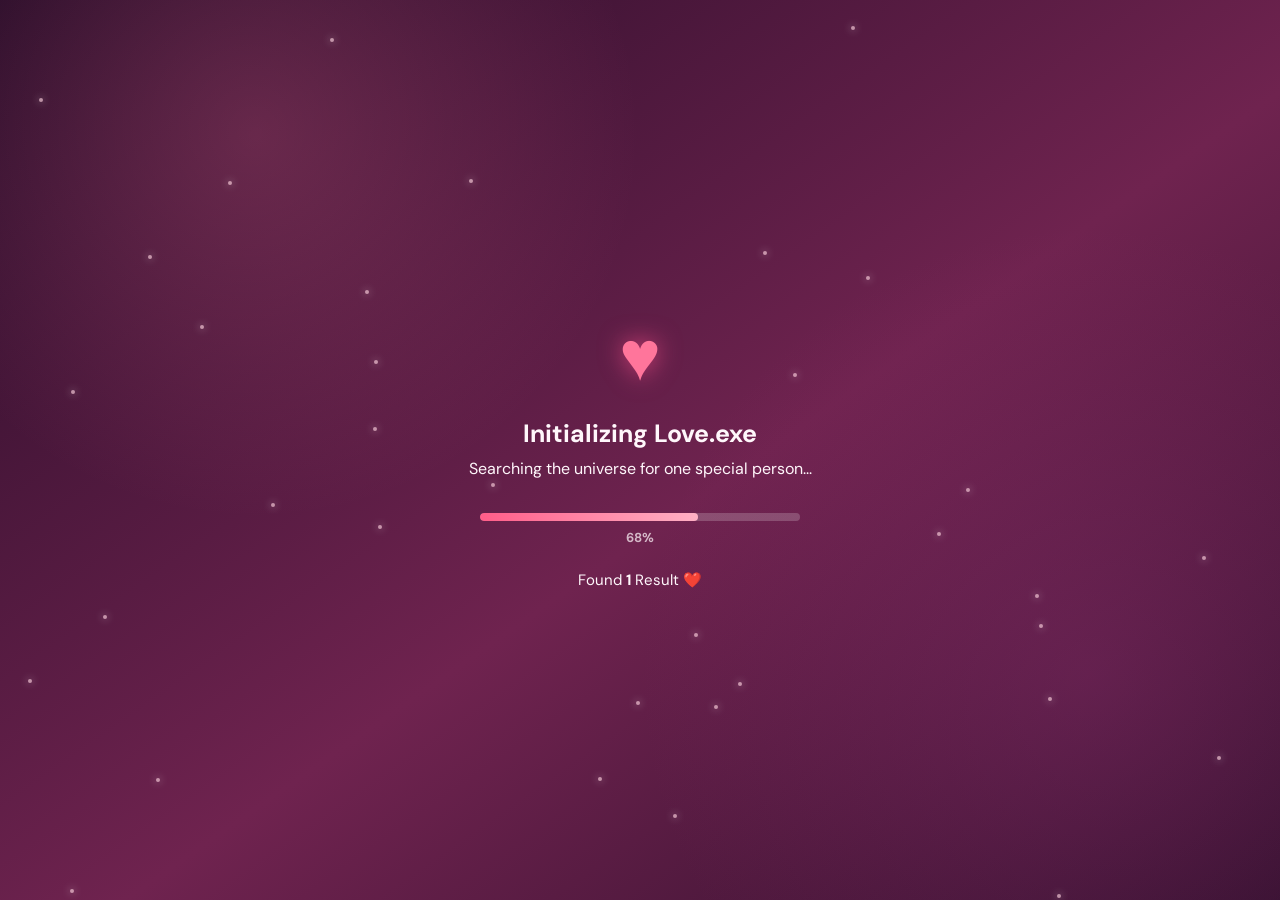
<file: index1.html>
<!DOCTYPE html>
<html lang="en">
<head>
  <meta charset="UTF-8" />
  <meta name="viewport" content="width=device-width, initial-scale=1.0, maximum-scale=1.0" />
  <title>For my wife F ❤️</title>
  <link rel="preconnect" href="https://fonts.googleapis.com">
  <link rel="preconnect" href="https://fonts.gstatic.com" crossorigin>
  <link href="https://fonts.googleapis.com/css2?family=DM+Sans:wght@400;500;600;700&family=Pacifico&display=swap" rel="stylesheet">
  <link rel="stylesheet" href="style.css" />
</head>
<body>
  <div id="hearts" aria-hidden="true"></div>
  <div id="sparkles" aria-hidden="true"></div>

  <main class="app">
    <!-- Loading / intro -->
    <section class="screen active" id="loading">
      <div class="loader-heart">♥</div>
      <h1>Initializing Love.exe</h1>
      <p>Searching the universe for one special person...</p>
      <div class="progress"><span id="progressBar"></span></div>
      <strong id="progressText">0%</strong>
      <div class="result">Found <b>1</b> Result ❤️</div>
    </section>

    <!-- Letter -->
    <section class="screen" id="letter">
      <div class="card letter-card">
        <div class="script">for you</div>
        <p>Hey <span class="name">Jaan</span>...</p>
        <p>Pata hai... Main ye sab normally bol nahi pata...</p>
        <p>Lekin aaj dil ne kaha... Risk le le...<br>Kyuki kuch log baar baar nahi milte.</p>
        <button class="btn next" data-next="walk">Next</button>
      </div>
    </section>

    <!-- Question 1 -->
    <section class="screen" id="walk">
      <div class="card question-card">
        <div class="flower">🌸</div>
        <h2>Long Walk?</h2>
        <div class="buttons">
          <button class="btn" data-next="question">YES</button>
          <button class="btn" data-next="question">ALWAYS</button>
        </div>
        <div class="dots"><i></i><i class="on"></i><i></i></div>
      </div>
    </section>

    <!-- Question 2 -->
    <section class="screen" id="question">
      <div class="card question-card">
        <div class="tiny-heart">♥</div>
        <h2>So...<br><b>Ek Question<br>Puchu?</b></h2>
        <button class="btn" data-next="proposal">Haan Pucho</button>
      </div>
    </section>

    <!-- Proposal -->
    <section class="screen" id="proposal">
      <div class="card proposal-card">
        <h2>will You Merry me ?👀🤭</h2>
        <div class="big-heart">♥</div>
        <div class="buttons">
          <button class="btn yes" id="yesBtn">YES</button>
          <button class="btn shy" id="shyBtn">Maybe? 🥺</button>
        </div>
        <small id="shyText">Please... ek chance? ❤️</small>
      </div>
    </section>

    <!-- Success -->
    <section class="screen" id="success">
      <div class="success-content">
        <div class="confetti-heart">♥</div>
        <h1>Yayyyyyyyyyy ❤️</h1>
        <p>Man gai 😁🤭...</p>
        <p>Ab tum meri Wife ho 🌹.</p>
        <p><b>I Promise...</b><br>Har smile ki wajah banne ki puri koshish karunga.</p><br><p> birthday wala din Hubby be mil gaya gift ma 🤭</p>
        <div class="ring">💍</div>
        <button class="btn" data-next="story">Welcome to Our Story</button>
      </div>
    </section>

    <!-- Story -->
    <section class="screen story-screen" id="story">
      <div class="story-content">
        <div class="story-heart">♥</div>
        <p class="eyebrow">TOGETHER SINCE</p>
        <h1>Welcome to<br>Our Story ❤️</h1>
        <div class="counter">
          <div><strong id="days">0</strong><span>Days</span></div>
          <div><strong id="hours">0</strong><span>Hours</span></div>
          <div><strong id="minutes">0</strong><span>Minutes</span></div>
          <div><strong id="seconds">0</strong><span>Seconds</span></div>
        </div>
        <p class="quote">“Some love stories start with a click.<br>Ours starts with a yes.”</p>
        <button class="btn restart" id="restart">Replay ❤️</button>
      </div>
    </section>
  </main>

  <div class="toast" id="toast">Challenge Accepted. 💻❤️</div>
  <script src="script.js"></script>
</body>
</html>
</file>
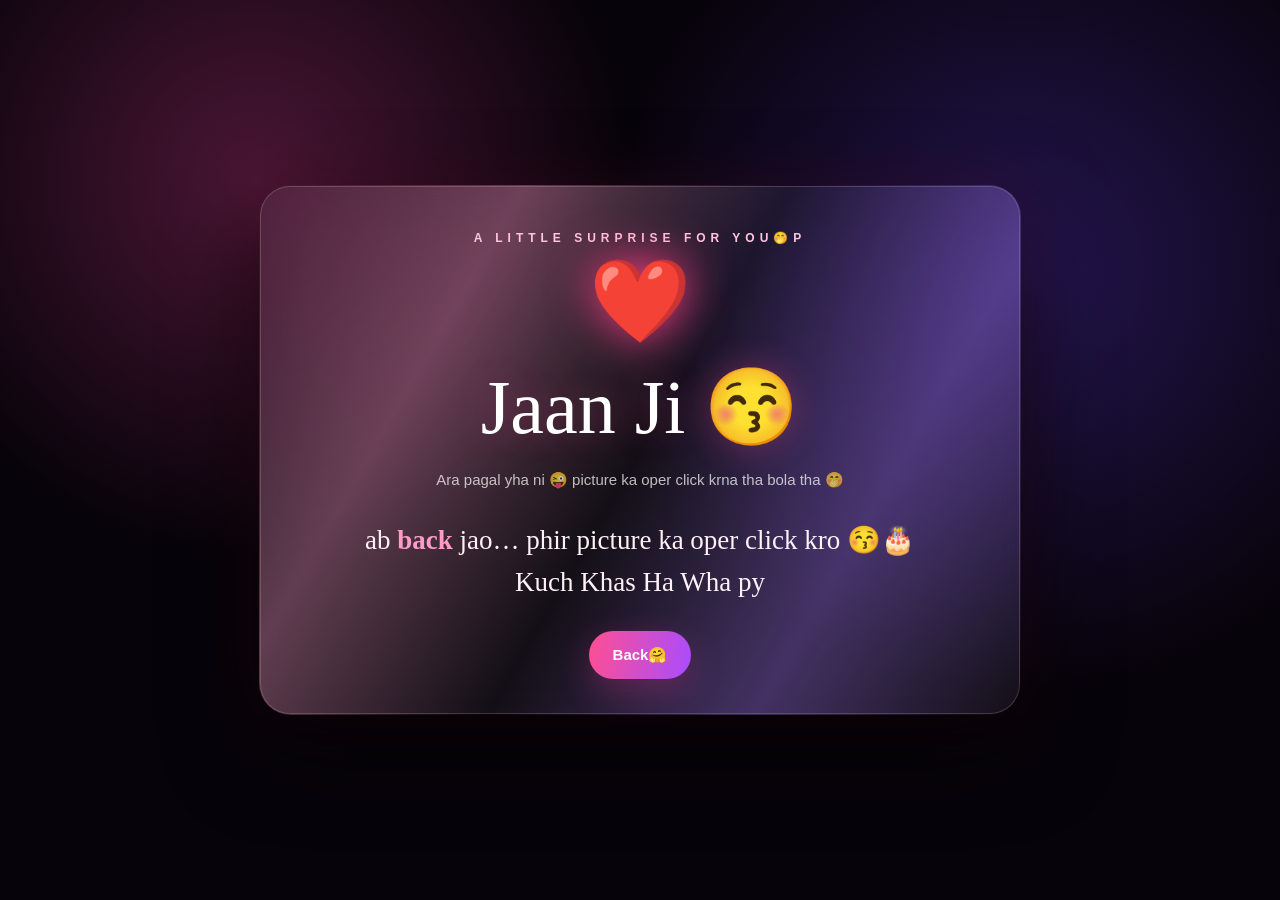
<file: Index4.html>
<!DOCTYPE html><html lang="en"><head><meta charset="UTF-8"><meta name="viewport" content="width=device-width,initial-scale=1"><title>For You ❤️</title><style>*{box-sizing:border-box}html,body{margin:0;min-height:100%;font-family:Georgia,serif;background:#07030a;color:#fff}body{min-height:100vh;display:grid;place-items:center;padding:24px 16px;overflow:hidden;background:radial-gradient(circle at 20% 20%,#4b1635 0,transparent 30%),radial-gradient(circle at 80% 30%,#24154f 0,transparent 35%),#07030a}.card{position:relative;width:min(760px,100%);padding:44px 28px 34px;text-align:center;border:1px solid #ffffff2b;border-radius:30px;background:#ffffff0d;backdrop-filter:blur(18px);box-shadow:0 30px 90px #000b,0 0 60px #ff39751c;animation:in 1s ease}.card:before{content:"";position:absolute;inset:-2px;border-radius:32px;background:linear-gradient(120deg,transparent,#ff9bc755,transparent,#a477ff55,transparent);z-index:-1;animation:shine 5s linear infinite}.k{font:600 12px Arial;letter-spacing:5px;text-transform:uppercase;color:#ffc7df}h1{font-size:clamp(42px,9vw,76px);margin:14px 0;text-shadow:0 0 35px #ff499055;font-weight:500}.sub{font:15px/1.7 Arial;color:#ffffffb8}.msg{font-size:clamp(19px,4vw,27px);line-height:1.55;color:#fff1f7}.msg b{color:#ff9bc6}.heart{font-size:82px;filter:drop-shadow(0 0 24px #ff3f88);animation:beat 1.7s infinite;margin:8px}.btn{border:0;border-radius:999px;padding:15px 24px;background:linear-gradient(100deg,#ff4f91,#a94cff);color:#fff;font-weight:700;font-size:15px;box-shadow:0 12px 35px #cc378955;cursor:pointer}.hint{margin-top:14px;font:12px Arial;color:#ffffff66}.spark{position:fixed;width:5px;height:5px;border-radius:50%;background:#ffd5e8;box-shadow:0 0 15px #ff72ad;animation:fall linear infinite}@keyframes in{from{opacity:0;transform:translateY(30px) scale(.96)}to{opacity:1;transform:none}}@keyframes beat{0%,100%{transform:scale(1)}15%{transform:scale(1.14)}30%{transform:scale(1)}45%{transform:scale(1.07)}}@keyframes shine{to{transform:rotate(360deg)}}@keyframes fall{from{transform:translateY(-10vh);opacity:0}15%{opacity:.9}to{transform:translateY(110vh) translateX(40px);opacity:0}}button:hover{transform:translateY(-3px)}@media(max-width:480px){.card{padding:34px 20px 28px}.msg{font-size:19px}}</style></head><body><main class="card"><div class="k">A little surprise for you🤭p
</div><div class="heart">❤️</div><h1>Jaan Ji 😚</h1><p class="sub">Ara pagal yha ni 😜 picture ka oper click krna tha bola tha 🤭</p><p class="msg">ab <b>back</b> jao… phir picture ka oper click kro 😚🎂<br>Kuch Khas Ha Wha py</p><a href="index.html"> <div class="hint"><button class="btn" onclick="magi">Back🤗</button></div></main><script>for(let i=0;i<34;i++){let s=document.createElement('i');s.className='spark';s.style.left=Math.random()*100+'vw';s.style.animationDuration=4+Math.random()*7+'s';s.style.animationDelay=-Math.random()*8+'s';document.body.appendChild(s)}function magic(){for(let i=0;i<24;i++){let e=document.createElement('div');e.textContent=['❤️','✨','💖','🎂'][i%4];e.style.cssText=`position:fixed;left:50%;top:50%;font-size:${18+Math.random()*22}px;z-index:9;transition:1.3s cubic-bezier(.15,.8,.2,1)`;document.body.appendChild(e);requestAnimationFrame(()=>e.style.transform=`translate(${(Math.random()-.5)*320}px,${(Math.random()-.5)*300}px) rotate(${(Math.random()-.5)*80}deg)`);setTimeout(()=>e.remove(),1400)}}}</script></body></html>
</file>
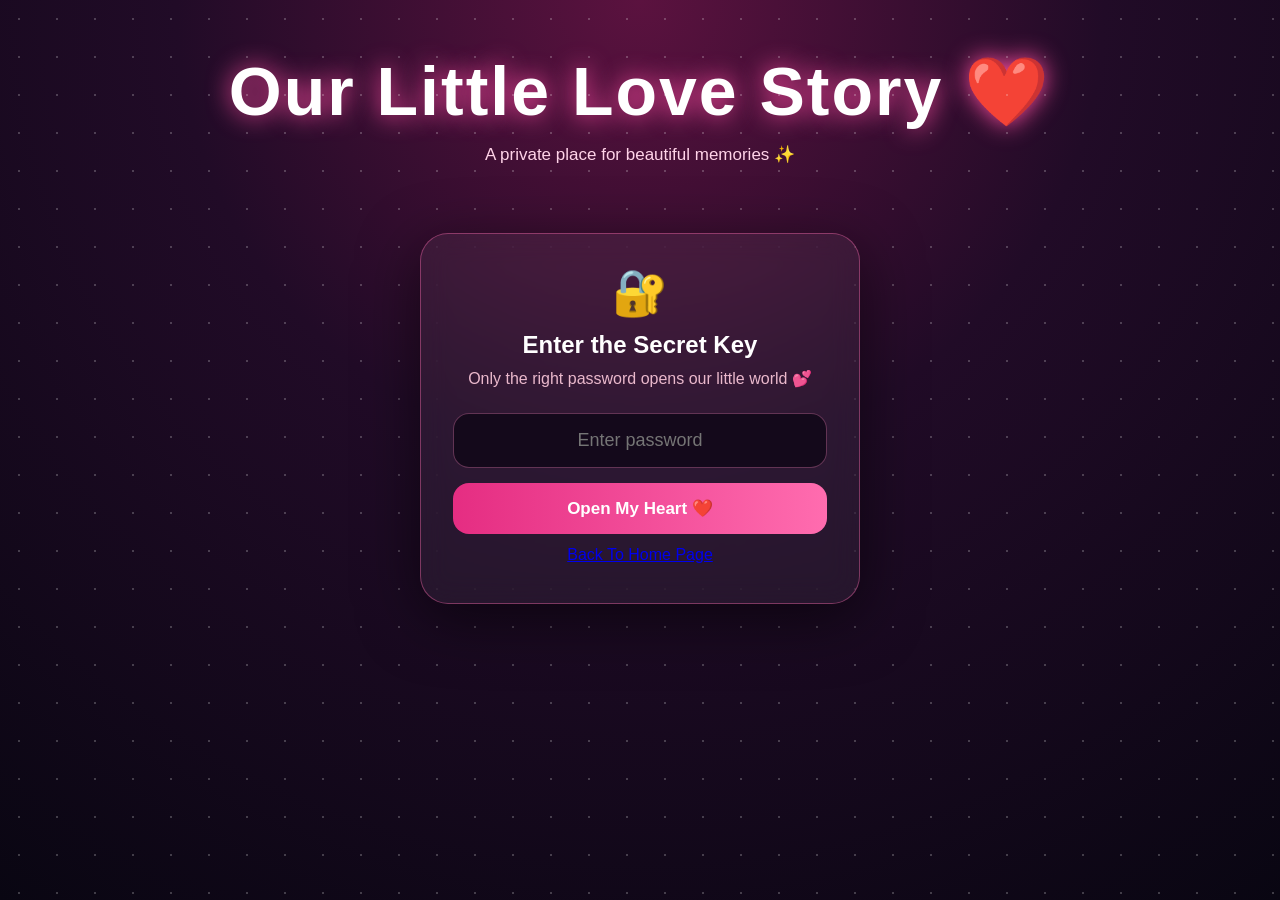
<file: index5.html>
<!DOCTYPE html>
<html lang="en">
<head>
<meta charset="UTF-8">
<meta name="viewport" content="width=device-width, initial-scale=1.0">
<title>Our Little Love Story ❤️</title>
<style>
*{box-sizing:border-box;margin:0;padding:0}
body{
  min-height:100vh;font-family:Arial,sans-serif;color:#fff;overflow-x:hidden;
  background:radial-gradient(circle at top,#5b123f 0,#210b27 42%,#090612 100%);
}
body:before{
  content:"";position:fixed;inset:0;pointer-events:none;opacity:.22;
  background-image:radial-gradient(#fff 1px,transparent 1px);
  background-size:38px 38px;animation:stars 18s linear infinite;
}
@keyframes stars{to{background-position:38px 38px}}
.heart{position:fixed;bottom:-40px;animation:float 9s linear infinite;opacity:.7;pointer-events:none}
@keyframes float{0%{transform:translateY(0) scale(.7) rotate(0);opacity:0}
15%{opacity:.8}100%{transform:translateY(-115vh) scale(1.25) rotate(25deg);opacity:0}}
header{text-align:center;padding:52px 20px 28px}
h1{font-size:clamp(32px,8vw,68px);letter-spacing:2px;text-shadow:0 0 25px #ff4fa3;animation:pulse 2.5s infinite}
@keyframes pulse{50%{text-shadow:0 0 45px #ff4fa3,0 0 80px #ff8bc5}}
.subtitle{margin-top:12px;color:#ffd3e8;font-size:17px}
.container{max-width:1100px;margin:auto;padding:20px}
.lock-card{
  max-width:440px;margin:40px auto;padding:32px;border:1px solid #ff6caf66;border-radius:28px;
  background:#ffffff0d;backdrop-filter:blur(14px);box-shadow:0 15px 60px #0008;text-align:center;
}
input{width:100%;padding:16px;border-radius:16px;border:1px solid #ff8bc555;background:#14091b;color:#fff;font-size:18px;text-align:center;outline:none}
input:focus{border-color:#ff70b4;box-shadow:0 0 20px #ff70b455}
button{
  margin-top:15px;width:100%;padding:15px;border:0;border-radius:16px;cursor:pointer;
  color:#fff;font-size:17px;font-weight:bold;background:linear-gradient(90deg,#e52d82,#ff6caf,#b8329c);
  background-size:200%;animation:gradient 4s ease infinite;transition:.25s;
}
button:hover{transform:translateY(-3px) scale(1.02);box-shadow:0 12px 30px #ff3f9c55}
@keyframes gradient{50%{background-position:100%}}
#error{min-height:25px;margin-top:12px;color:#ff9ac8}
#countdown{margin-top:15px;font-size:26px;color:#ffd1e5;font-weight:bold}
.hidden{display:none!important}
.videos{display:grid;grid-template-columns:repeat(auto-fit,minmax(260px,1fr));gap:24px;padding:20px 0 60px}
.video-card{
  padding:12px;border-radius:26px;background:linear-gradient(145deg,#ffffff12,#ffffff06);
  border:1px solid #ff78b533;box-shadow:0 12px 45px #0007;transition:.35s;
  animation:cardIn .8s both;
}
.video-card:hover{transform:translateY(-9px) rotate(.4deg);border-color:#ff78b399;box-shadow:0 20px 55px #ff2d8850}
@keyframes cardIn{from{opacity:0;transform:translateY(30px)}to{opacity:1;transform:none}}
video{width:100%;display:block;border-radius:19px;background:#000}
.caption{text-align:center;padding:14px 6px 7px;font-size:18px;color:#ffd6e8}
.footer{text-align:center;padding:25px;color:#cda9ba}
#app{display:none}
.note{text-align:center;margin:10px 0 25px;color:#eab9cc}
.shake{animation:shake .35s}
@keyframes shake{25%{transform:translateX(-8px)}50%{transform:translateX(8px)}75%{transform:translateX(-5px)}}
</style>
</head>
<body>
<div id="hearts"></div>

<section id="gate">
<header>
  <h1>Our Little Love Story ❤️</h1>
  <p class="subtitle">A private place for beautiful memories ✨</p>
</header>
<div class="lock-card" id="lockCard">
  <div style="font-size:45px;margin-bottom:12px">🔐</div>
  <h2>Enter the Secret Key</h2>
  <p class="note">Only the right password opens our little world 💕</p>
  <input id="password" type="password" inputmode="numeric" placeholder="Enter password">
  <button onclick="unlock()">Open My Heart ❤️</button>
  <div id="error"><a href="Index.html" <button class="btn" onclick="back">Back To Home Page</button></a>
  <div id="countdown"></div>
</div>
</section>

<section id="app">
<header>
  <h1>Made With Love ❤️</h1>
  <p class="subtitle">Four little memories, one beautiful story ✨</p>
</header>
<div class="container">
  <div class="videos">
    <div class="video-card"><video controls playsinline preload="metadata" src="video1.mp4"></video><div class="caption">Memory One 💗</div></div>
    <div class="video-card"><video controls playsinline preload="metadata" src="video2.mp4"></video><div class="caption">Memory Two 💕</div></div>
    <div class="video-card"><video controls playsinline preload="metadata" src="video3.mp4"></video><div class="caption">Memory Three 💖</div></div>
    <div class="video-card"><video controls playsinline preload="metadata" src="video4.mp4"></video><div class="caption">Memory Four 💞</div></div>
  </div>
  <div class="footer">Forever looks beautiful with you. ❤️</div>
</div>
<a href="Index.html" <button class="btn" onclick="back">Go To Home</button></a>
</section>

<script>
const SECRET="2392008";
const MAX=5;
const LOCK_MS=100*60*1000;
const ATTEMPTS_KEY="love_wrong_attempts";
const LOCK_KEY="love_locked_until";

function makeHearts(){
  const box=document.getElementById("hearts");
  for(let i=0;i<22;i++){
    const h=document.createElement("div");
    h.className="heart"; h.textContent=Math.random()>.25?"♥":"♡";
    h.style.left=Math.random()*100+"vw";
    h.style.fontSize=(14+Math.random()*28)+"px";
    h.style.animationDelay=(-Math.random()*9)+"s";
    h.style.animationDuration=(7+Math.random()*6)+"s";
    box.appendChild(h);
  }
}
function remaining(){
  return Math.max(0,Number(localStorage.getItem(LOCK_KEY)||0)-Date.now());
}
function showLocked(){
  const ms=remaining();
  if(ms<=0){
    localStorage.removeItem(LOCK_KEY);
    localStorage.removeItem(ATTEMPTS_KEY);
    document.getElementById("countdown").textContent="";
    return false;
  }
  document.getElementById("countdown").textContent="🔒 Locked for "+format(ms);
  return true;
}
function format(ms){
  let s=Math.ceil(ms/1000),m=Math.floor(s/60),sec=s%60;
  return m+"m "+String(sec).padStart(2,"0")+"s";
}
function unlock(){
  if(showLocked()) return;
  const input=document.getElementById("password");
  const error=document.getElementById("error");
  if(input.value===SECRET){
    localStorage.removeItem(ATTEMPTS_KEY);
    document.getElementById("gate").classList.add("hidden");
    document.getElementById("app").style.display="block";
    error.textContent="";
    return;
  }
  let n=Number(localStorage.getItem(ATTEMPTS_KEY)||0)+1;
  localStorage.setItem(ATTEMPTS_KEY,n);
  input.value="";
  document.getElementById("lockCard").classList.remove("shake");
  void document.getElementById("lockCard").offsetWidth;
  document.getElementById("lockCard").classList.add("shake");
  if(n>=MAX){
    localStorage.setItem(LOCK_KEY,Date.now()+LOCK_MS);
    error.textContent="Too many wrong attempts. 💔";
    showLocked();
  }else{
    error.textContent="Wrong password • "+(MAX-n)+" attempt(s) left.";
  }
}
document.getElementById("password").addEventListener("keydown",e=>{if(e.key==="Enter")unlock()});
makeHearts();
if(showLocked()){}
setInterval(()=>{if(showLocked()){}},1000);
</script>
</body>
</html>
</file>
<file: style.css>
*{box-sizing:border-box}
:root{
  --pink:#ff668c;--pink2:#ff8ead;--deep:#4d163d;--glass:rgba(255,255,255,.12);
  --text:#fff7fb;
}
html,body{margin:0;min-height:100%;font-family:"DM Sans",sans-serif;background:#220c22;color:var(--text)}
body{overflow:hidden}
.app{position:relative;width:100%;height:100vh;min-height:560px;overflow:hidden;background:
 radial-gradient(circle at 20% 15%,rgba(255,116,158,.22),transparent 30%),
 radial-gradient(circle at 85% 75%,rgba(160,54,126,.28),transparent 35%),
 linear-gradient(145deg,#270c28,#6f234f 55%,#33102e)}
.screen{position:absolute;inset:0;display:none;align-items:center;justify-content:center;padding:28px;z-index:2}
.screen.active{display:flex;animation:fade .65s ease both}
@keyframes fade{from{opacity:0;transform:scale(.97)}to{opacity:1;transform:scale(1)}}
#hearts,#sparkles{position:absolute;inset:0;pointer-events:none;overflow:hidden;z-index:1}
.heart,.spark{position:absolute;bottom:-30px;animation:float linear forwards;opacity:.65}
.heart{color:#ff7f9f;font-size:18px;text-shadow:0 0 12px #ff5f93}
.spark{width:4px;height:4px;border-radius:50%;background:#ffd5e1;box-shadow:0 0 8px #fff}
@keyframes float{to{transform:translateY(-115vh) rotate(25deg);opacity:0}}
.card{width:min(390px,92vw);padding:34px 28px;border:1px solid rgba(255,255,255,.25);border-radius:25px;background:linear-gradient(145deg,rgba(255,255,255,.18),rgba(255,255,255,.07));backdrop-filter:blur(16px);box-shadow:0 25px 70px rgba(0,0,0,.28);text-align:center}
.letter-card{background:linear-gradient(145deg,rgba(255,250,253,.96),rgba(255,239,247,.9));color:#59304d;min-height:430px;display:flex;flex-direction:column;justify-content:center}
.script{font-family:Pacifico,cursive;color:#d45b80;font-size:32px;margin-bottom:20px}
.letter-card p{font-size:15px;line-height:1.8;margin:6px 0}.name{font-weight:700}
h1,h2,p{margin-top:0}h2{font-size:28px;line-height:1.25;margin:12px 0 25px}
.btn{border:0;border-radius:999px;padding:14px 27px;margin:6px;background:linear-gradient(135deg,#ff6b8e,#ff9ab2);color:#fff;font-weight:700;letter-spacing:.4px;box-shadow:0 8px 25px rgba(255,91,137,.3);cursor:pointer;transition:.2s transform,.2s box-shadow}
.btn:hover{transform:translateY(-2px);box-shadow:0 12px 30px rgba(255,91,137,.45)}.btn:active{transform:scale(.96)}
.buttons{display:flex;justify-content:center;flex-wrap:wrap;gap:2px}.question-card{min-height:310px;display:flex;flex-direction:column;justify-content:center}
.flower{font-size:55px;filter:drop-shadow(0 0 15px rgba(255,190,220,.7))}
.tiny-heart,.big-heart,.loader-heart,.confetti-heart,.story-heart{color:#ff759b;text-shadow:0 0 25px rgba(255,80,140,.7)}
.tiny-heart{font-size:40px}.big-heart{font-size:72px;margin:-5px 0 15px}
.proposal-card h2{font-size:31px}.proposal-card small{display:block;opacity:.75;margin-top:12px}
.dots{margin-top:18px}.dots i{display:inline-block;width:7px;height:7px;border-radius:50%;background:#fff5;margin:4px}.dots .on{background:#fff;width:22px;border-radius:8px}
#loading{flex-direction:column;text-align:center}.loader-heart{font-size:70px;animation:pulse 1.2s infinite}
@keyframes pulse{50%{transform:scale(1.18)}}
#loading h1{font-size:25px;margin:15px 0 8px}.result{margin-top:24px;font-size:15px}
.progress{width:min(320px,75vw);height:8px;border-radius:20px;background:rgba(255,255,255,.2);overflow:hidden;margin:18px 0 8px}
.progress span{display:block;width:0;height:100%;background:linear-gradient(90deg,#ff5d89,#ffb0c4);border-radius:20px;transition:width .15s}
#progressText{font-size:13px;opacity:.7}
.success-content{text-align:center;width:min(430px,94vw);padding:20px}
.success-content h1{font-size:40px;margin:5px 0 18px}.success-content p{line-height:1.7}
.confetti-heart{font-size:64px;animation:pulse 1s infinite}.ring{font-size:50px;margin:12px}
.story-screen{background:rgba(15,5,15,.3)}.story-content{text-align:center;width:min(430px,94vw)}
.story-heart{font-size:50px}.eyebrow{font-size:11px;letter-spacing:5px;opacity:.55;margin:4px 0 14px}
.story-content h1{font-size:38px;line-height:1.1}.counter{display:grid;grid-template-columns:repeat(4,1fr);gap:8px;margin:28px 0}
.counter div{padding:14px 5px;border:1px solid rgba(255,255,255,.18);background:rgba(255,255,255,.08);border-radius:14px}
.counter strong{display:block;font-size:23px}.counter span{font-size:10px;opacity:.6}
.quote{font-family:Pacifico,cursive;line-height:1.7!important;color:#ffc0d0}.toast{position:fixed;z-index:9;left:50%;bottom:25px;transform:translate(-50%,20px);background:#171017d9;padding:10px 16px;border-radius:10px;font-size:13px;opacity:0;pointer-events:none;transition:.35s}.toast.show{opacity:1;transform:translate(-50%,0)}
@media(max-width:380px){.card{padding:28px 20px}.counter strong{font-size:19px}.success-content h1,.story-content h1{font-size:32px}}
</file>
